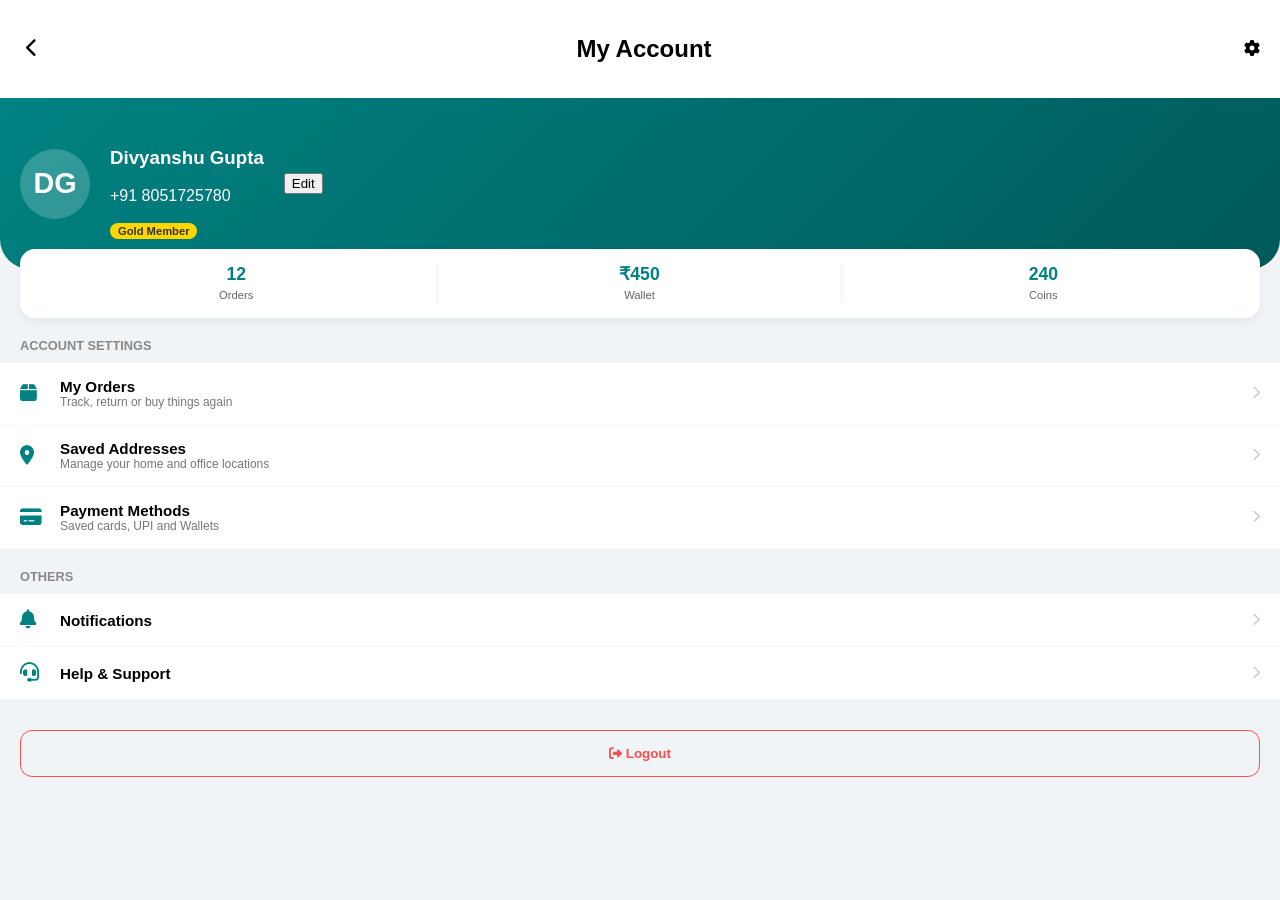
<file: profile.html>
<!DOCTYPE html>
<html lang="en">
<head>
    <meta charset="UTF-8">
    <meta name="viewport" content="width=device-width, initial-scale=1.0">
    <title>My Profile | Smart Basket</title>
    <link rel="stylesheet" href="css/profile.css"> <link rel="stylesheet" href="https://cdnjs.cloudflare.com/ajax/libs/font-awesome/6.0.0/css/all.min.css">
</head>
<body class="profile-body">

    <header class="page-header">
        <button class="back-btn" onclick="window.history.back()">
            <i class="fas fa-chevron-left"></i>
        </button>
        <h2>My Account</h2>
        <div class="header-right"><i class="fas fa-cog"></i></div> </header>

    <main class="profile-container">
        <div class="user-card">
            <div class="user-avatar-large">DG</div>
            <div class="user-details">
                <h3>Divyanshu Gupta</h3>
                <p>+91 8051725780</p>
                <span class="membership-badge">Gold Member</span>
            </div>
            <button class="edit-profile-btn">Edit</button>
        </div>

        <div class="stats-grid">
            <div class="stat-item">
                <span class="count">12</span>
                <span class="label">Orders</span>
            </div>
            <div class="stat-item">
                <span class="count">₹450</span>
                <span class="label">Wallet</span>
            </div>
            <div class="stat-item">
                <span class="count">240</span>
                <span class="label">Coins</span>
            </div>
        </div>

        <div class="profile-menu">
            <h4 class="menu-title">Account Settings</h4>
            
            <a href="#" class="menu-link">
                <div class="menu-icon"><i class="fas fa-box"></i></div>
                <div class="menu-text">
                    <span>My Orders</span>
                    <p>Track, return or buy things again</p>
                </div>
                <i class="fas fa-chevron-right arrow"></i>
            </a>

            <a href="#" class="menu-link">
                <div class="menu-icon"><i class="fas fa-map-marker-alt"></i></div>
                <div class="menu-text">
                    <span>Saved Addresses</span>
                    <p>Manage your home and office locations</p>
                </div>
                <i class="fas fa-chevron-right arrow"></i>
            </a>

            <a href="#" class="menu-link">
                <div class="menu-icon"><i class="fas fa-credit-card"></i></div>
                <div class="menu-text">
                    <span>Payment Methods</span>
                    <p>Saved cards, UPI and Wallets</p>
                </div>
                <i class="fas fa-chevron-right arrow"></i>
            </a>

            <h4 class="menu-title">Others</h4>

            <a href="#" class="menu-link">
                <div class="menu-icon"><i class="fas fa-bell"></i></div>
                <div class="menu-text"><span>Notifications</span></div>
                <i class="fas fa-chevron-right arrow"></i>
            </a>

            <a href="#" class="menu-link">
                <div class="menu-icon"><i class="fas fa-headset"></i></div>
                <div class="menu-text"><span>Help & Support</span></div>
                <i class="fas fa-chevron-right arrow"></i>
            </a>

            <button class="logout-btn" onclick="handleLogout()">
                <i class="fas fa-sign-out-alt"></i> Logout
            </button>
        </div>
    </main>

    <nav class="bottom-nav">
        </nav>

</body>
</html>
</file>
<file: css/profile.css>
.profile-body { background-color: #f1f4f6; margin: 0; font-family: sans-serif; }

.page-header {
    background: #fff; padding: 15px 20px; display: flex;
    align-items: center; justify-content: space-between;
    position: sticky; top: 0; z-index: 100;
}

.back-btn { border: none; background: none; font-size: 1.2rem; cursor: pointer; }

/* User Card */
.user-card {
    background: linear-gradient(135deg, #008282, #005a5a);
    padding: 30px 20px; color: white; display: flex;
    align-items: center; gap: 20px; border-radius: 0 0 30px 30px;
}

.user-avatar-large {
    width: 70px; height: 70px; background: rgba(255,255,255,0.2);
    border-radius: 50%; display: flex; align-items: center;
    justify-content: center; font-size: 1.8rem; font-weight: 800;
}

.membership-badge {
    background: #ffd700; color: #333; font-size: 0.7rem;
    padding: 2px 8px; border-radius: 10px; font-weight: 700;
}

/* Stats */
.stats-grid {
    display: grid; grid-template-columns: repeat(3, 1fr);
    background: white; margin: -20px 20px 20px; padding: 15px;
    border-radius: 15px; box-shadow: 0 4px 10px rgba(0,0,0,0.05);
}

.stat-item { text-align: center; border-right: 1px solid #eee; }
.stat-item:last-child { border-right: none; }
.stat-item .count { display: block; font-weight: 800; font-size: 1.1rem; color: #008282; }
.stat-item .label { font-size: 0.7rem; color: #666; }

/* Menu */
.menu-title { padding-left: 20px; margin: 20px 0 10px; color: #888; font-size: 0.8rem; text-transform: uppercase; }

.menu-link {
    background: white; display: flex; align-items: center;
    padding: 15px 20px; text-decoration: none; color: inherit;
    border-bottom: 1px solid #f9f9f9;
}

.menu-icon { width: 40px; color: #008282; font-size: 1.2rem; }
.menu-text { flex: 1; }
.menu-text span { display: block; font-weight: 600; font-size: 0.95rem; }
.menu-text p { margin: 0; font-size: 0.75rem; color: #777; }
.arrow { font-size: 0.8rem; color: #ccc; }

.logout-btn {
    width: calc(100% - 40px); margin: 30px 20px; padding: 15px;
    border-radius: 12px; border: 1px solid #ff4d4d;
    background: transparent; color: #ff4d4d; font-weight: 700;
    cursor: pointer; transition: 0.3s;
}
.logout-btn:active { background: #ff4d4d; color: white; }
</file>
